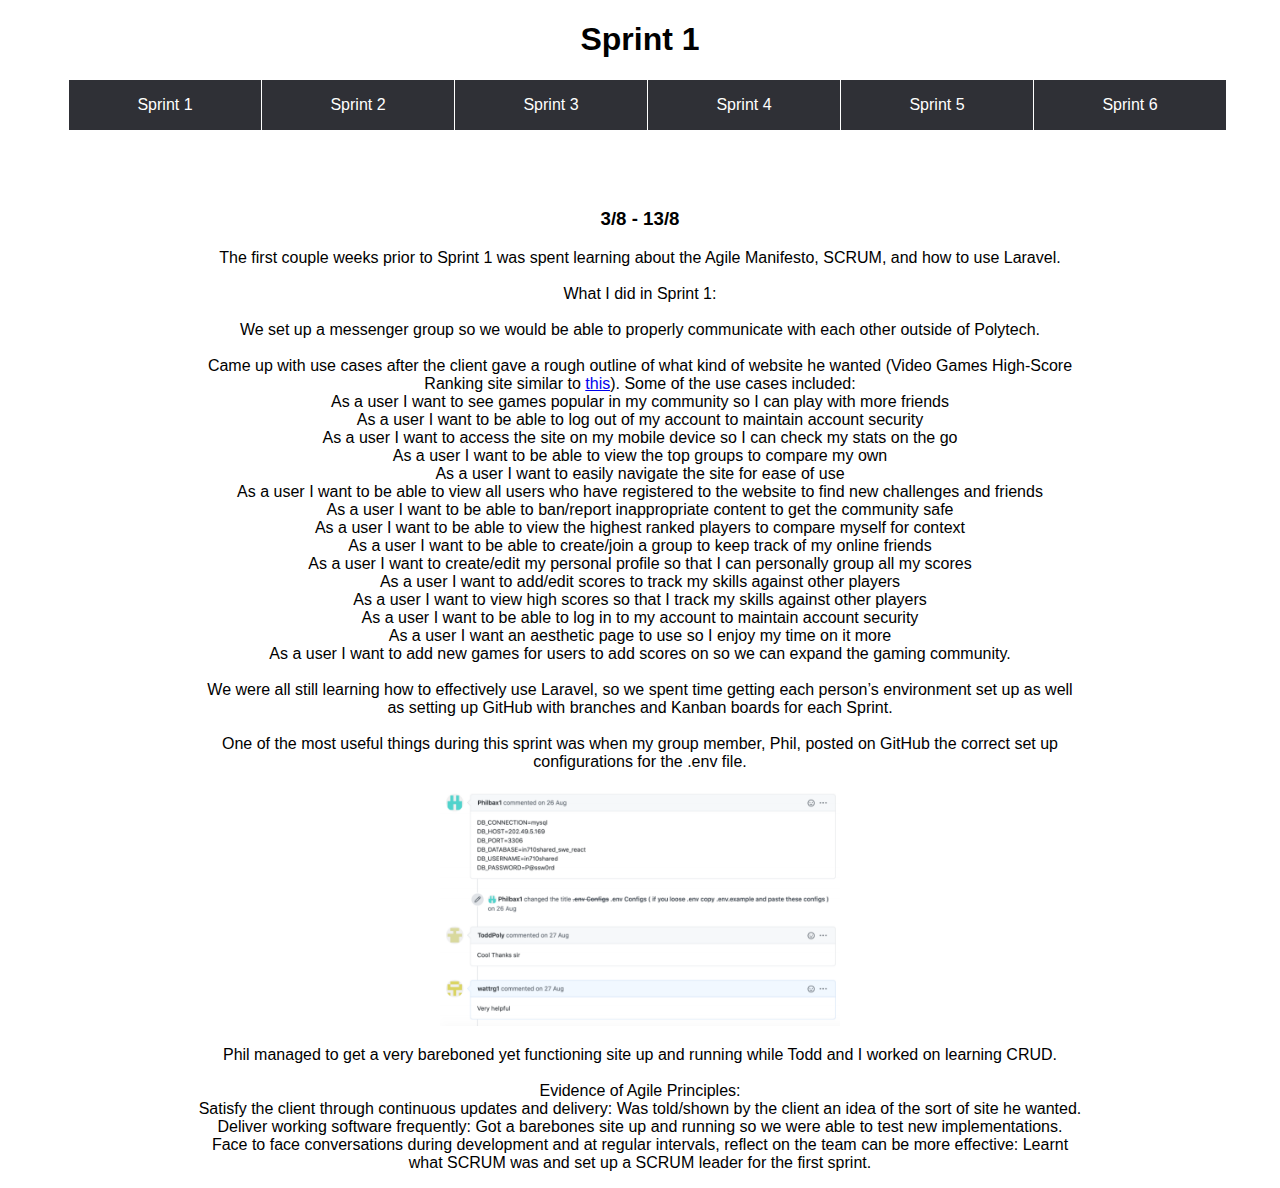
<file: index.html>
<!DOCTYPE html>
<html lang="en">
<head>
<meta charset="UTF-8">
<title>Portfolio</title>
<meta name="viewport" content="width=device-width, initial-scale=1">
<link rel="stylesheet" type="text/css" href="/assets/css/mystylesheet.css">
</head>
<body>
<h1>Sprint 1</h1>
<ul>
  <li><a href="/">Sprint 1</a></li>
  <li><a href="sprint2.html">Sprint 2</a></li>
  <li><a href="sprint3.html">Sprint 3</a></li>
  <li><a href="sprint4.html">Sprint 4</a></li>
  <li><a href="sprint5.html">Sprint 5</a></li>
  <li><a href="sprint6.html">Sprint 6</a></li>
</ul>
<br/>
<h3>3/8 - 13/8</h3>
<div id="thanks">
	<P>
    The first couple weeks prior to Sprint 1 was spent learning about the Agile Manifesto,
SCRUM, and how to use Laravel.<br><br>
What I did in Sprint 1:<br><br>
We set up a messenger group so we would be able to properly communicate
with each other outside of Polytech.<br><br>
Came up with use cases after the client gave a rough outline of what kind of
website he wanted (Video Games High-Score Ranking site similar to <a href="http://mariadb.ict.op.ac.nz/~se19s2_02/op-stats-mikrosoft/Software%20Engineering%20Project/public/">this</a>). Some
of the use cases included:<br>
As a user I want to see games popular in my community so I can play with
more friends<br>
As a user I want to be able to log out of my account to maintain account
security<br>
As a user I want to access the site on my mobile device so I can check my
stats on the go<br>
As a user I want to be able to view the top groups to compare my own<br>
As a user I want to easily navigate the site for ease of use<br>
As a user I want to be able to view all users who have registered to the
website to find new challenges and friends<br>
As a user I want to be able to ban/report inappropriate content to get the
community safe<br>
As a user I want to be able to view the highest ranked players to compare
myself for context<br>
As a user I want to be able to create/join a group to keep track of my
online friends<br>
As a user I want to create/edit my personal profile so that I can personally
group all my scores<br>
As a user I want to add/edit scores to track my skills against other players<br>
As a user I want to view high scores so that I track my skills against other
players<br>
As a user I want to be able to log in to my account to maintain account
security<br>
As a user I want an aesthetic page to use so I enjoy my time on it more<br>
As a user I want to add new games for users to add scores on so we can
expand the gaming community.<br><br>
We were all still learning how to effectively use Laravel, so we spent time getting
each person’s environment set up as well as setting up GitHub with branches
and Kanban boards for each Sprint.<br><br>
One of the most useful things during this sprint was when my group member,
Phil, posted on GitHub the correct set up configurations for the .env file.<br>
  </P>
  <img src="/assets/images/sprint1evidence.png" width="400" height="auto">
  <br>
  <p>
    Phil managed to get a very bareboned yet functioning site up and running while
Todd and I worked on learning CRUD.<br><br>
Evidence of Agile Principles:<br>
Satisfy the client through continuous updates and delivery: Was told/shown by the client an idea of the sort of site he wanted.<br>
Deliver working software frequently: Got a barebones site up and running so we were able to test new
implementations.<br>
Face to face conversations during development and at regular intervals, reflect on the team can be more effective: Learnt what SCRUM was and set up a SCRUM leader for the first sprint.
  </p>
</div>
</div>
</body>
</html>
</file>
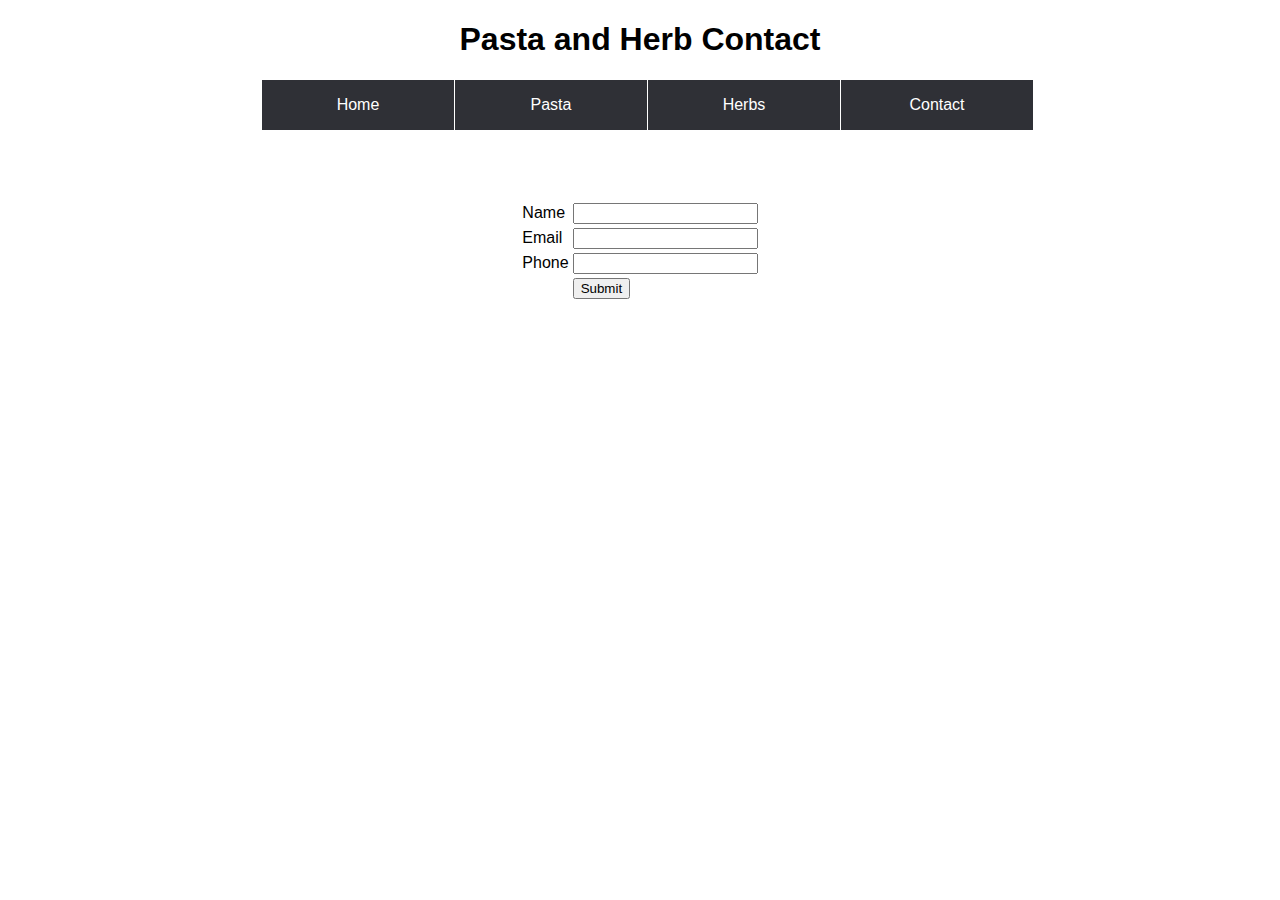
<file: contact.html>
<!DOCTYPE html>
<html lang="en">
<head>
<meta charset="UTF-8">
<title>Pasta and Herbs</title>
<meta name="viewport" content="width=device-width, initial-scale=1">
<link rel="stylesheet" type="text/css" href="/assets/css/mystylesheet.css">
</head>
<body>
<h1>Pasta and Herb Contact</h1>
<ul>
  <li><a href="/">Home</a></li>
  <li><a href="pasta.html">Pasta</a></li>
  <li><a href="herbs.html">Herbs</a></li>
  <li><a href="contact.html">Contact</a></li>
</ul>
<div id="centerdiv">
  <form action="thankyou.html" method="get">
    <table id="contactTable">
      <tr>
        <td>Name</td>
        <td><input type="text" name="name"/></td>
      </tr>
      <tr>
        <td>Email</td>
        <td><input type="text" name="email"/></td>
      </tr>
      <tr>
        <td>Phone</td>
        <td><input type="text" name="phone"/></td>
      </tr>
      <tr>
        <td></td>
        <td><input type="submit"/></td>
      </tr>
    </table>
  </form>
</div>
</body>
</html>
</file>
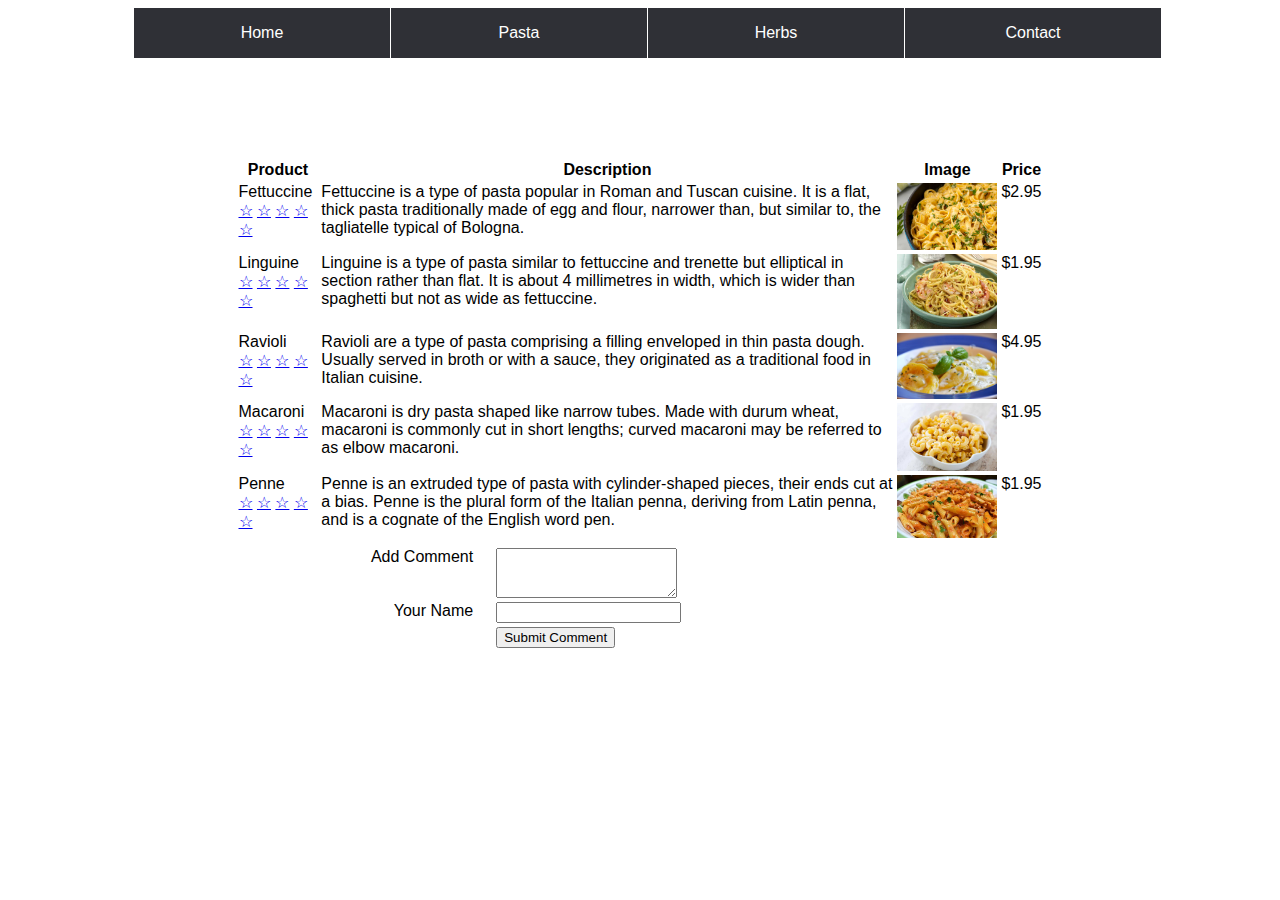
<file: item1.html>
<html>
<head>
	<meta charset="UTF-8">
		<title>Pasta</title>
    <meta name="viewport" content="width=device-width, initial-scale=1">    
	<link rel="stylesheet" type="text/css" href="/css/mystylesheet.css">
	<script type="text/javascript">
	function addComment(){
		if(document.getElementById("name").value != ""){
     		var date1 = new Date().toLocaleString();
     		document.getElementById("comments").innerHTML += date1 + " - " + document.getElementById("name").value + " - " + document.getElementById("comment").value + "<br/>";
     		document.getElementById("comment").value =" ";
    		document.getElementById("name").value = "";
		}
		else{
			alert("Please enter your name");
		}
    }   
	function rate(row,sd){
		if (sd == 1)  document.getElementById("rating" + row).innerHTML = "★";
		if (sd == 2)  document.getElementById("rating" + row).innerHTML = "★ ★";
		if (sd == 3)  document.getElementById("rating" + row).innerHTML = "★ ★ ★";
		if (sd == 4)  document.getElementById("rating" + row).innerHTML = "★ ★ ★ ★";
		if (sd == 5)  document.getElementById("rating" + row).innerHTML = "★ ★ ★ ★ ★";
    	document.getElementById("rating" + row).style.color = "blue";
	}
	window.onload = function () { 
    	var xhttp = new XMLHttpRequest();
		xhttp.onreadystatechange = function() {
    		if (this.readyState == 4 && this.status == 200) {
       			var jsontext = this.responseText;
        		var obj1 = JSON.parse(jsontext);
        		var table = document.getElementById("mytable");
       			for (var i = 0; i < 5; i++) {
       				var row = table.insertRow(i + 1);
       				
       				var cell1 = row.insertCell(0);
       				cell1.style.verticalAlign = "top";
       				cell1.style.minWidth = "15%";
       				cell1.innerHTML = obj1[i].title + "<br/><span id='rating"+i+"'><a href='javascript:rate("+i+",1);''>☆</a> <a href='javascript:rate("+i+",2);''>☆</a> <a href='javascript:rate("+i+",3);''>☆</a> <a href='javascript:rate("+i+",4);''>☆</a> <a href='javascript:rate("+i+",5);'>☆</a></span>";
					
 					var cell2 = row.insertCell(1);
 					cell2.style.verticalAlign = "top";
       				cell2.innerHTML = obj1[i].summary;
					
					var cell3 = row.insertCell(2);
					cell3.style.verticalAlign = "top";
       				cell3.innerHTML = "<img src='" + obj1[i].image + "' width='100px'/>";
					
					var cell4 = row.insertCell(3);
					cell4.style.verticalAlign = "top";
       				cell4.innerHTML = obj1[i].price;
     			}
  			}
		};
		xhttp.open("GET", "items.json", true);
		xhttp.send();
    }   
	</script>
</head>
<body>
	<ul>
		<li><a href="/">Home</a></li>
		<li><a href="pasta.html">Pasta</a></li>
		<li><a href="herbs.html">Herbs</a></li>
		<li><a href="contact.html">Contact</a></li>
	</ul>
	<br/>
	<div style="padding-left:10%;padding-right:10%"><br/><br/><br/><br/>
	<div id="mytablediv">
		<table id="mytable">
			<thead><tr><th>Product</th><th>Description</th><th>Image</th><th>Price</th></tr></thead>
			<tbody></tbody>
		</table>
	</div>
	<table width="100%">
		<tr><td id="comments" colspan="2"></td></tr>
   		<tr><td style='text-align: right;vertical-align: top'>Add Comment</td><td style='padding-left: 20px;text-align: left'><textarea id="comment" 	style="height:50px; max-width: 300px"></textarea></td></tr>
  		<tr><td  style='text-align: right; vertical-align: top'>Your Name</td><td style='padding-left: 20px;text-align: left'><input type="text" id="	name"/></td></tr>
        <tr><td ></td><td style='padding-left: 20px;text-align: left'>
        <button id="submitcomment" type="button" onClick="addComment();">Submit Comment</button></td></tr>
    </table></div>
</body>
</html>
</div></body>
</html>
</file>
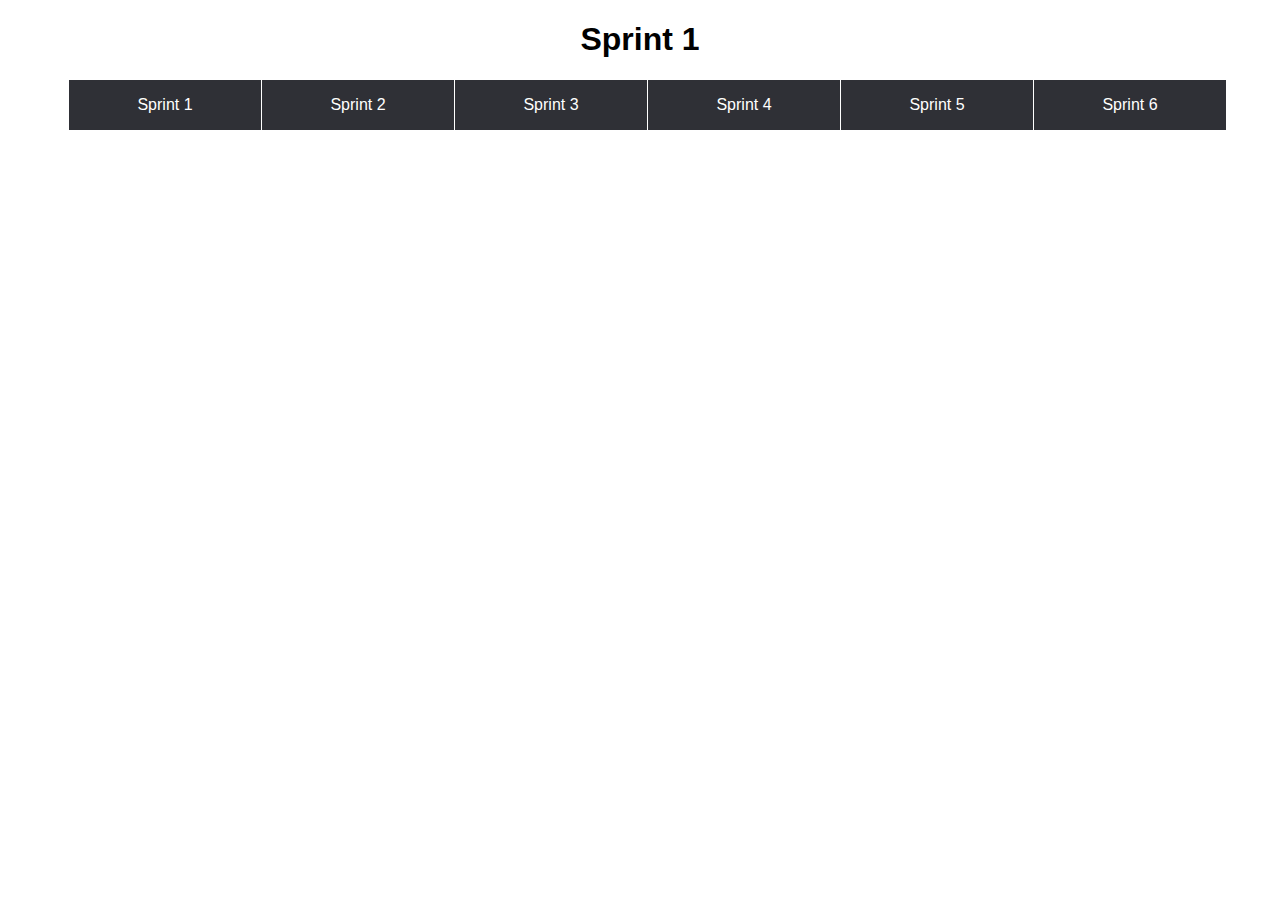
<file: sprint1.html>
<!DOCTYPE html>
<html lang="en">
<head>
<meta charset="UTF-8">
<title>Portfolio</title>
<meta name="viewport" content="width=device-width, initial-scale=1">
<link rel="stylesheet" type="text/css" href="/assets/css/mystylesheet.css">
</head>
<body>
<h1>Sprint 1</h1>
<ul>
  <li><a href="/">Sprint 1</a></li>
  <li><a href="sprint2.html">Sprint 2</a></li>
  <li><a href="sprint3.html">Sprint 3</a></li>
  <li><a href="sprint4.html">Sprint 4</a></li>
  <li><a href="sprint5.html">Sprint 5</a></li>
  <li><a href="sprint6.html">Sprint 6</a></li>
</ul>
<h3></h3>
</body>
</html>
</file>
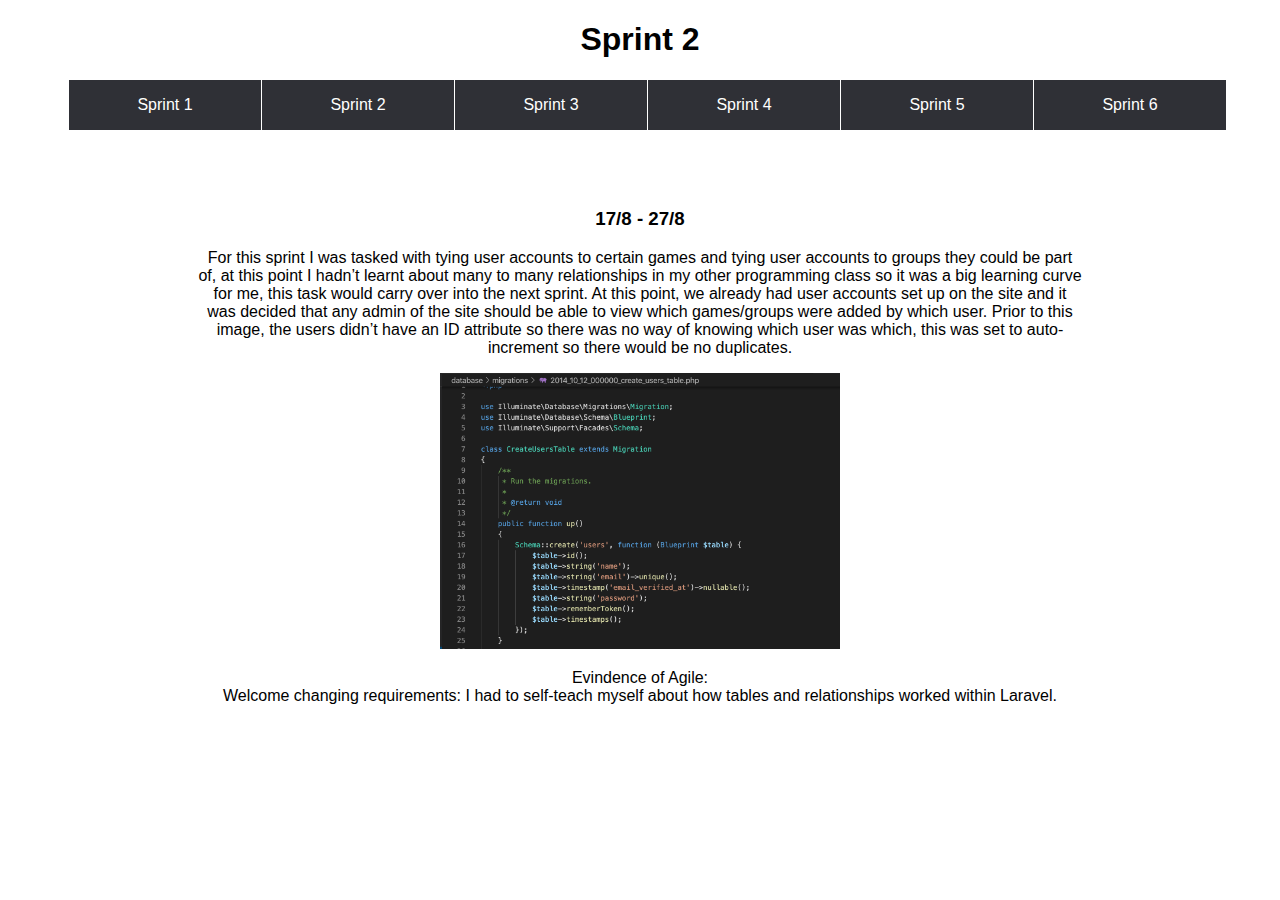
<file: sprint2.html>
<!DOCTYPE html>
<html lang="en">
<head>
<meta charset="UTF-8">
<title>Portfolio</title>
<meta name="viewport" content="width=device-width, initial-scale=1">
<link rel="stylesheet" type="text/css" href="/assets/css/mystylesheet.css">
</head>
<body>
<h1>Sprint 2</h1>
<ul>
  <li><a href="/">Sprint 1</a></li>
  <li><a href="sprint2.html">Sprint 2</a></li>
  <li><a href="sprint3.html">Sprint 3</a></li>
  <li><a href="sprint4.html">Sprint 4</a></li>
  <li><a href="sprint5.html">Sprint 5</a></li>
  <li><a href="sprint6.html">Sprint 6</a></li>
</ul>
<br/>
<h3>17/8 - 27/8</h3>
<div id="thanks">
	<P>
		For this sprint I was tasked with tying user accounts to certain games and tying user accounts to groups they could be part of, at this point I hadn’t learnt about many to many relationships in my other programming class so it was a big learning curve for me, this task would carry over into the next sprint. 
		At this point, we already had user accounts set up on the site and it was decided that any admin of the site should be able to view which games/groups were added by which user. Prior to this image, the users didn’t have an ID attribute so there was no way of knowing which user was which, this was set to auto-increment so there would be no duplicates.
	</P>
  <img src="/assets/images/sprint2evidence.png" width="400" height="auto">
  <br>
  <p>
    Evindence of Agile: <br> Welcome changing requirements: I had to self-teach myself about how tables and relationships worked
      within Laravel.
  </p>
</div>
</div>
</body>
</html>
</file>
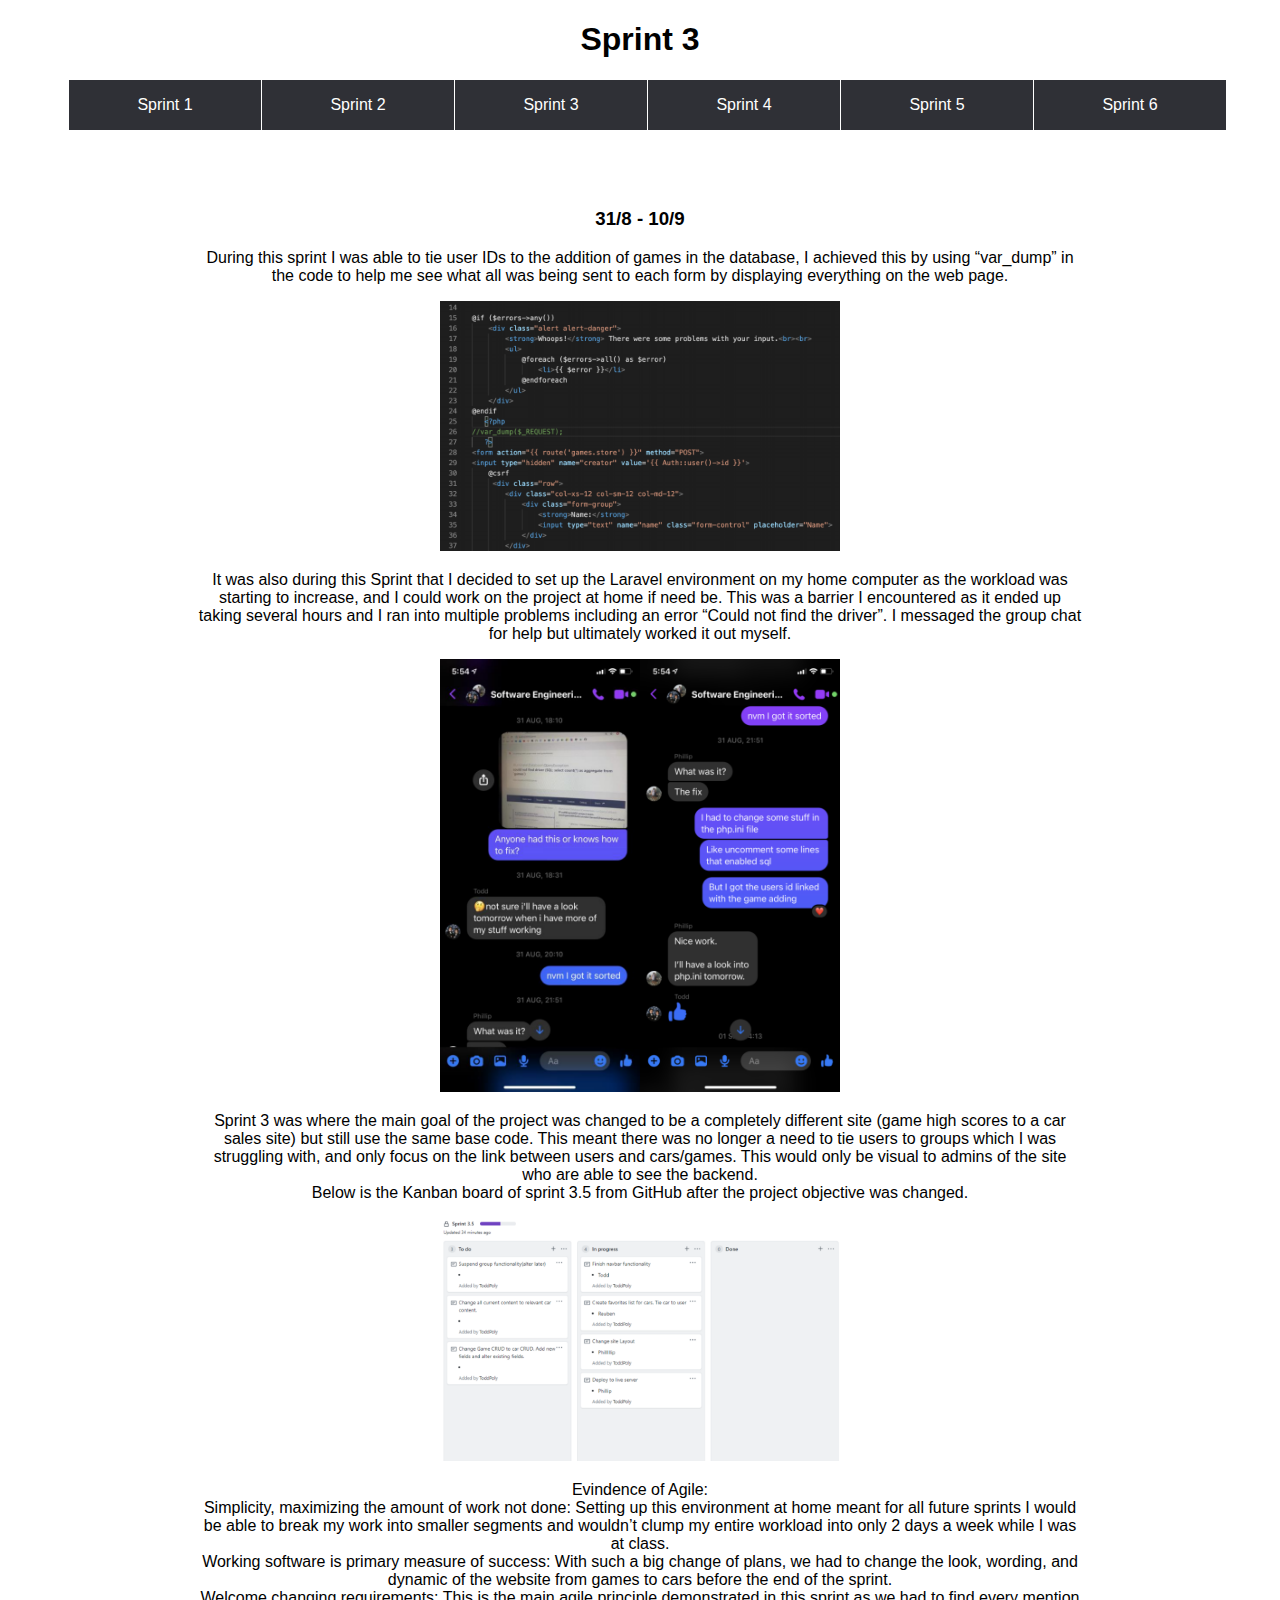
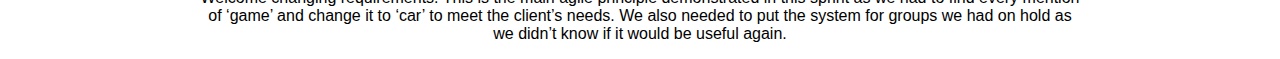
<file: sprint3.html>
<!DOCTYPE html>
<html lang="en">
<head>
<meta charset="UTF-8">
<title>Portfolio</title>
<meta name="viewport" content="width=device-width, initial-scale=1">
<link rel="stylesheet" type="text/css" href="/assets/css/mystylesheet.css">
</head>
<body>
<h1>Sprint 3</h1>
<ul>
  <li><a href="/">Sprint 1</a></li>
  <li><a href="sprint2.html">Sprint 2</a></li>
  <li><a href="sprint3.html">Sprint 3</a></li>
  <li><a href="sprint4.html">Sprint 4</a></li>
  <li><a href="sprint5.html">Sprint 5</a></li>
  <li><a href="sprint6.html">Sprint 6</a></li>
</ul>
<br/>
<h3>31/8 - 10/9</h3>
<div id="thanks">
	<P>
    During this sprint I was able to tie user IDs to the addition of games in the database, I
achieved this by using “var_dump” in the code to help me see what all was being sent to
each form by displaying everything on the web page. <br>
  </P>
  <img src="/assets/images/sprint3evidence.png" width="400" height="auto">
  <br>
  <p>
    It was also during this Sprint that I decided to set up the Laravel environment on my
home computer as the workload was starting to increase, and I could work on the
project at home if need be. This was a barrier I encountered as it ended up taking
several hours and I ran into multiple problems including an error “Could not find the
driver”. I messaged the group chat for help but ultimately worked it out myself.<br>
  </p>
  <img src="/assets/images/sprint3evidence2.png" width="400" height="auto">
  <br>
  <p>
    Sprint 3 was where the main goal of the project was changed to be a completely
different site (game high scores to a car sales site) but still use the same base code.
This meant there was no longer a need to tie users to groups which I was struggling
with, and only focus on the link between users and cars/games. This would only be
visual to admins of the site who are able to see the backend.<br>
Below is the Kanban board of sprint 3.5 from GitHub after the project objective was
changed.<br>
  </p>
  <img src="/assets/images/sprint3evidence3.png" width="400" height="auto">
  <br>
  <p>
    Evindence of Agile: <br> Simplicity, maximizing the amount of work not done: Setting up this environment at home meant for all future sprints I would be
    able to break my work into smaller segments and wouldn’t clump my
    entire workload into only 2 days a week while I was at class.<br>
    Working software is primary measure of success: With such a big change of plans, we had to change the look, wording, and
    dynamic of the website from games to cars before the end of the sprint.<br>
    Welcome changing requirements: This is the main agile principle demonstrated in this sprint as we had to
    find every mention of ‘game’ and change it to ‘car’ to meet the client’s
    needs. We also needed to put the system for groups we had on hold as
    we didn’t know if it would be useful again.<br>
  </p>
</div>
</div>
</body>
</html>
</file>
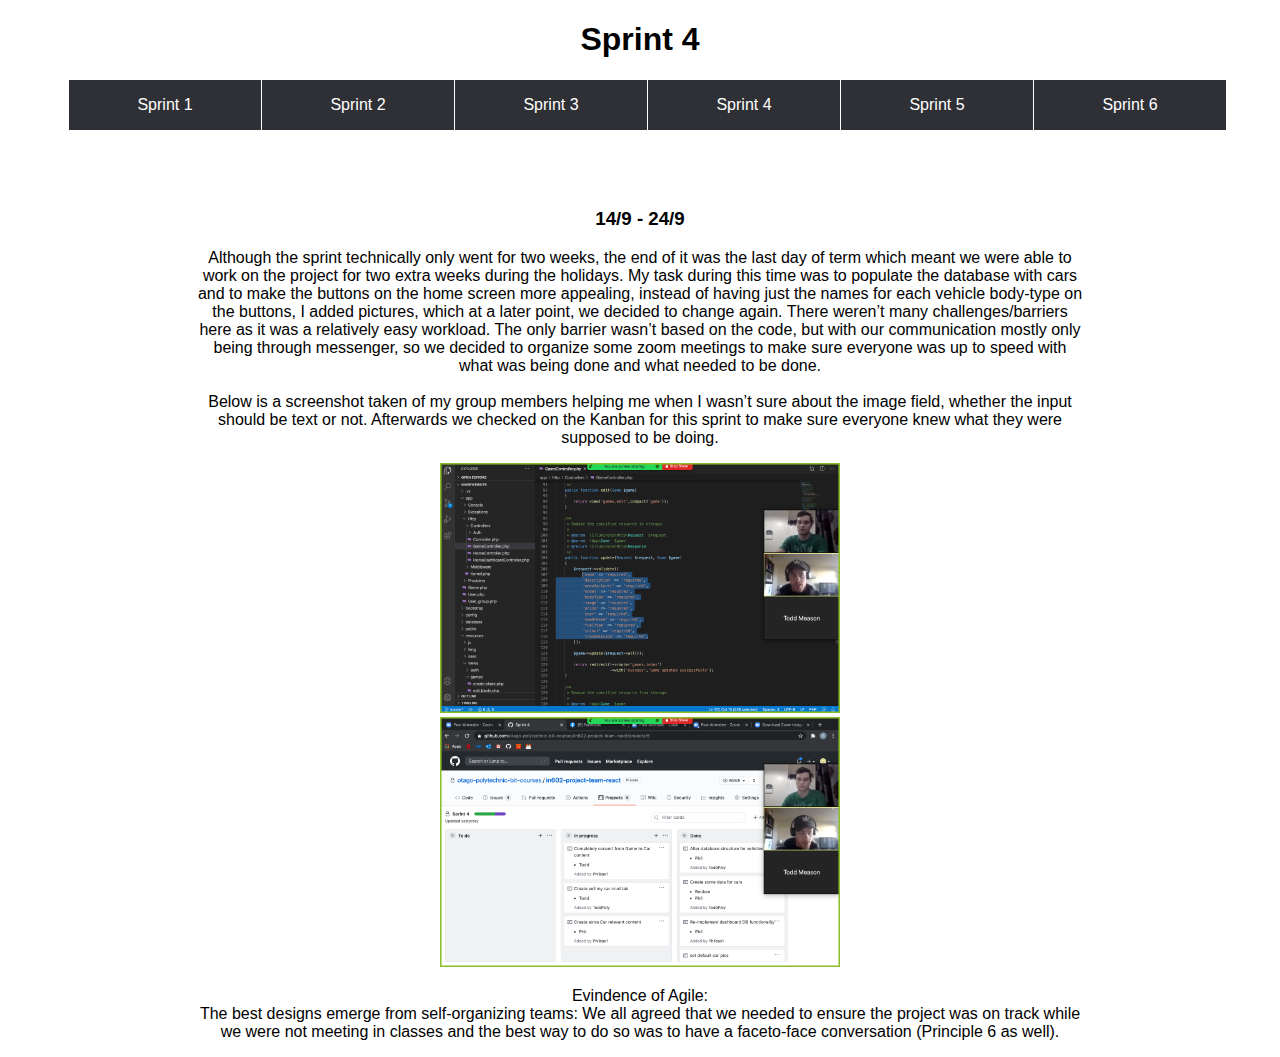
<file: sprint4.html>
<!DOCTYPE html>
<html lang="en">
<head>
<meta charset="UTF-8">
<title>Portfolio</title>
<meta name="viewport" content="width=device-width, initial-scale=1">
<link rel="stylesheet" type="text/css" href="/assets/css/mystylesheet.css">
</head>
<body>
<h1>Sprint 4</h1>
<ul>
  <li><a href="/">Sprint 1</a></li>
  <li><a href="sprint2.html">Sprint 2</a></li>
  <li><a href="sprint3.html">Sprint 3</a></li>
  <li><a href="sprint4.html">Sprint 4</a></li>
  <li><a href="sprint5.html">Sprint 5</a></li>
  <li><a href="sprint6.html">Sprint 6</a></li>
</ul>
<br/>
<h3>14/9 - 24/9</h3>
<div id="thanks">
	<P>
    Although the sprint technically only went for two weeks, the end of it was the last day of
term which meant we were able to work on the project for two extra weeks during the
holidays. My task during this time was to populate the database with cars and to make
the buttons on the home screen more appealing, instead of having just the names for
each vehicle body-type on the buttons, I added pictures, which at a later point, we
decided to change again. There weren’t many challenges/barriers here as it was a
relatively easy workload. The only barrier wasn’t based on the code, but with our
communication mostly only being through messenger, so we decided to organize some
zoom meetings to make sure everyone was up to speed with what was being done and
what needed to be done.<br><br>
Below is a screenshot taken of my group members helping me when I wasn’t sure about
the image field, whether the input should be text or not. Afterwards we checked on the
Kanban for this sprint to make sure everyone knew what they were supposed to be
doing.<br>
  </P>
  <img src="/assets/images/sprint4evidence.png" width="400" height="auto"><br>
  <img src="/assets/images/sprint4evidence2.png" width="400" height="auto">
  <br>
  <p>
    Evindence of Agile: <br> The best designs emerge from self-organizing teams: We all agreed that we needed to ensure the project was on track while we
    were not meeting in classes and the best way to do so was to have a faceto-face conversation (Principle 6 as well).
  </p>
</div>
</div>
</body>
</html>
</file>
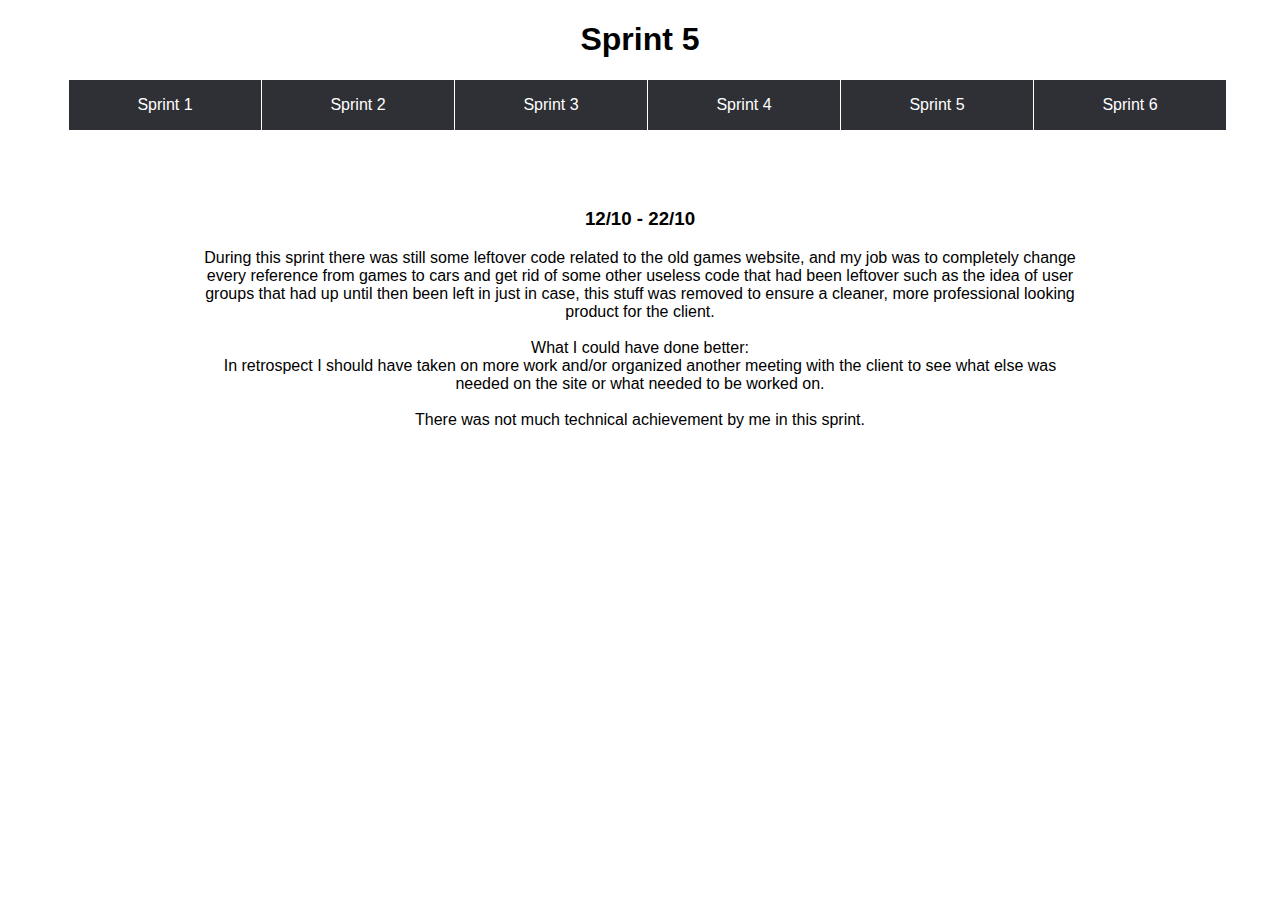
<file: sprint5.html>
<!DOCTYPE html>
<html lang="en">
<head>
<meta charset="UTF-8">
<title>Portfolio</title>
<meta name="viewport" content="width=device-width, initial-scale=1">
<link rel="stylesheet" type="text/css" href="/assets/css/mystylesheet.css">
</head>
<body>
<h1>Sprint 5</h1>
<ul>
  <li><a href="/">Sprint 1</a></li>
  <li><a href="sprint2.html">Sprint 2</a></li>
  <li><a href="sprint3.html">Sprint 3</a></li>
  <li><a href="sprint4.html">Sprint 4</a></li>
  <li><a href="sprint5.html">Sprint 5</a></li>
  <li><a href="sprint6.html">Sprint 6</a></li>
</ul>
<br/>
<h3>12/10 - 22/10</h3>
<div id="thanks">
	<P>
		During this sprint there was still some leftover code related to the old games website,
and my job was to completely change every reference from games to cars and get rid of
some other useless code that had been leftover such as the idea of user groups that
had up until then been left in just in case, this stuff was removed to ensure a cleaner,
more professional looking product for the client.<br><br>
What I could have done better:<br>
In retrospect I should have taken on more work and/or organized another
meeting with the client to see what else was needed on the site or what needed
to be worked on.<br><br>
There was not much technical achievement by me in this sprint.
  </P>
</div>
</div>
</body>
</html>
</file>
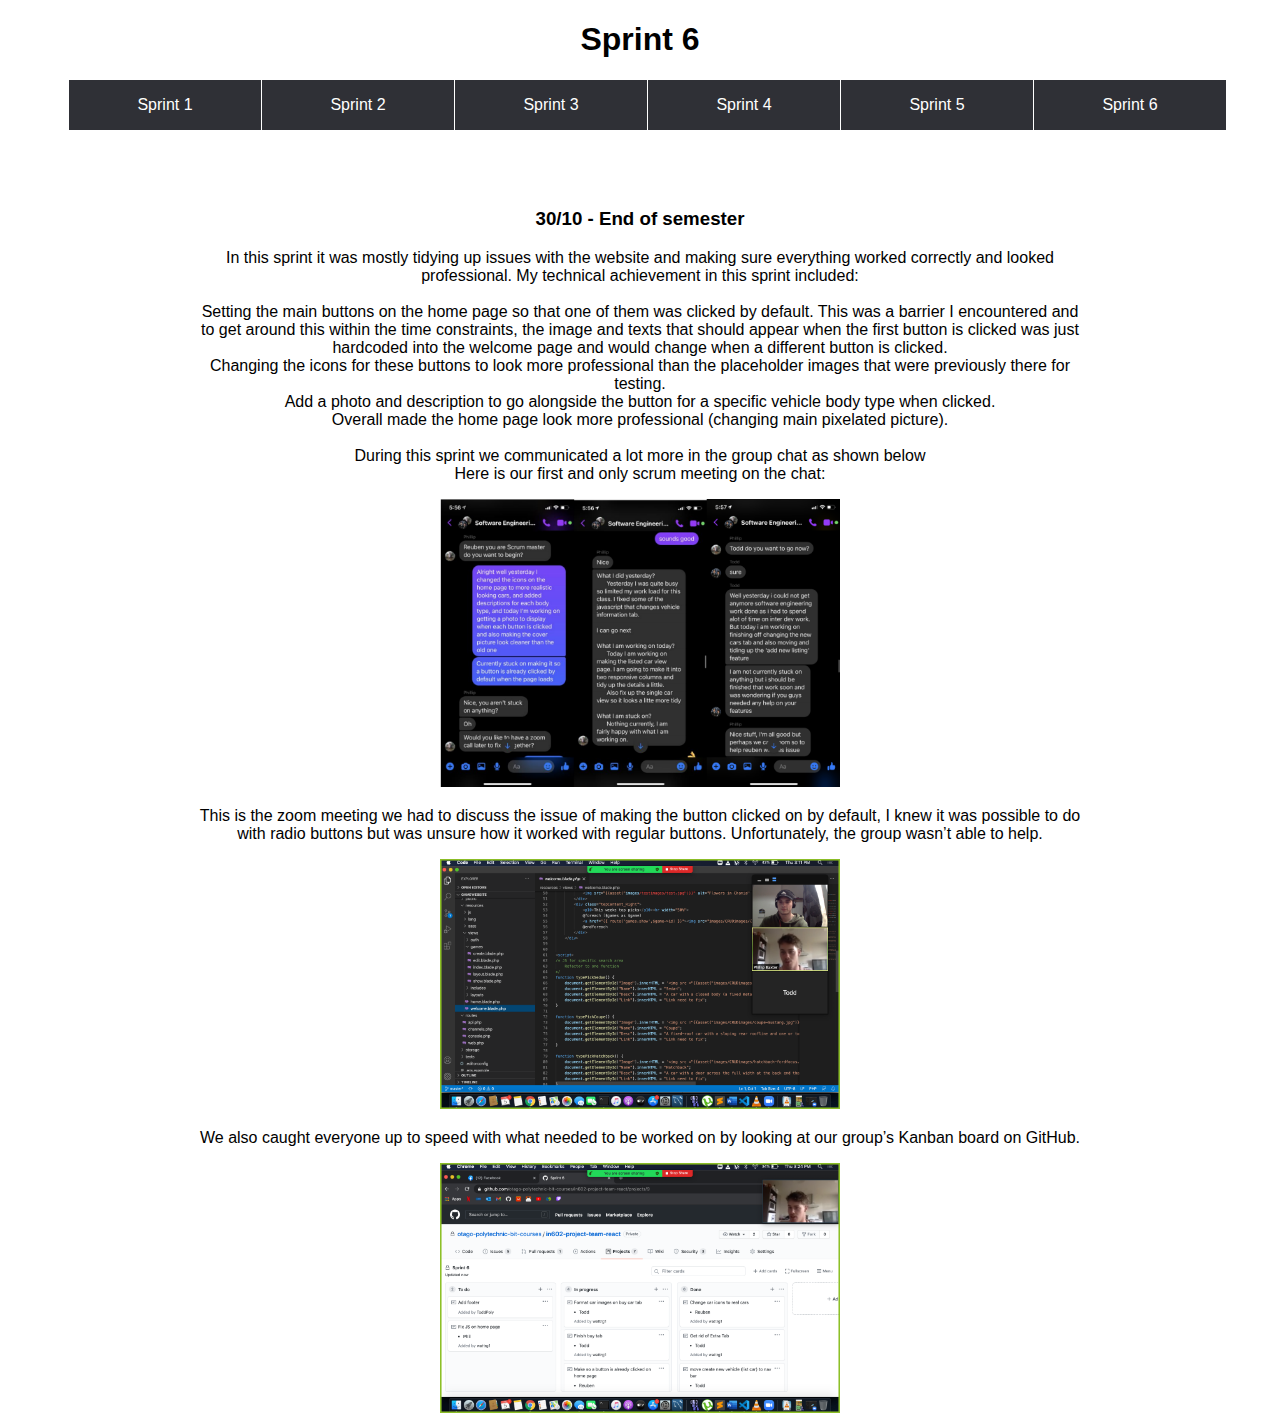
<file: sprint6.html>
<!DOCTYPE html>
<html lang="en">
<head>
<meta charset="UTF-8">
<title>Portfolio</title>
<meta name="viewport" content="width=device-width, initial-scale=1">
<link rel="stylesheet" type="text/css" href="/assets/css/mystylesheet.css">
</head>
<body>
<h1>Sprint 6</h1>
<ul>
  <li><a href="/">Sprint 1</a></li>
  <li><a href="sprint2.html">Sprint 2</a></li>
  <li><a href="sprint3.html">Sprint 3</a></li>
  <li><a href="sprint4.html">Sprint 4</a></li>
  <li><a href="sprint5.html">Sprint 5</a></li>
  <li><a href="sprint6.html">Sprint 6</a></li>
</ul>
<br/>
<h3>30/10 - End of semester</h3>
<div id="thanks">
	<P>
    In this sprint it was mostly tidying up issues with the website and making sure
everything worked correctly and looked professional. My technical achievement in this
sprint included:<br><br>
Setting the main buttons on the home page so that one of them was clicked by
default. This was a barrier I encountered and to get around this within the time
constraints, the image and texts that should appear when the first button is
clicked was just hardcoded into the welcome page and would change when a
different button is clicked.<br>
Changing the icons for these buttons to look more professional than the
placeholder images that were previously there for testing.<br>
Add a photo and description to go alongside the button for a specific vehicle body
type when clicked.<br>
Overall made the home page look more professional (changing main pixelated
picture).<br><br>
During this sprint we communicated a lot more in the group chat as shown below<br>
Here is our first and only scrum meeting on the chat:<br>
  </P>
  <img src="/assets/images/sprint6evidence.png" width="400" height="auto">
  <br>
  <p>
    This is the zoom meeting we had to discuss the issue of making the button clicked on
by default, I knew it was possible to do with radio buttons but was unsure how it worked
with regular buttons. Unfortunately, the group wasn’t able to help.<br>
  </p>
  <img src="/assets/images/sprint6evidence2.png" width="400" height="auto">
  <br>
  <p>
    We also caught everyone up to speed with what needed to be worked on by looking at
our group’s Kanban board on GitHub.<br>
  </p>
  <img src="/assets/images/sprint6evidence3.png" width="400" height="auto">
</div>
</div>
</body>
</html>
</file>
<file: assets/css/mystylesheet.css>
body {
  font-family: Arial, Helvetica, sans-serif;
}
#centerdiv {
  align-content: center;
}
#thanks {
  text-align: center;
  padding-left: 15%;
  width: 70%;
}
.col1 {
  text-align: right;
  vertical-align: top;
}
.col2 {
  padding-left: 20px;
  text-align: left;
}
textarea {
  height: 50px;
  max-width: 300px;
}
ul {
  list-style-type: none;
  margin: 0;
  padding: 0;
  position: absolute;
  z-index: 999;
  width: 100%;
  display: table;
  text-align: center;
}
#contactTable {
  margin: auto;
  padding-top: 120px;
}
li {
  display: inline-block;
  margin-right: 1px;
  width: 15%;
  float: none;
}
#commentsTable {
  width: 100%;
}
li a {
  display: block;
  min-width: 100px;
  height: 50px;
  text-align: center;
  line-height: 50px;
  color: #fff;
  background: #2f3036;
  text-decoration: none;
}
li:hover a {
  background: #19c589;
}
li:hover ul a {
  background: #f3f3f3;
  color: #2f3036;
  height: 40px;
  line-height: 40px;
}
li:hover ul a:hover {
  background: #19c589;
  color: #fff;
}
li ul {
  display: none;
}
li ul li {
  display: block;
  float: none;
}
li ul li a {
  width: auto;
  min-width: 100px;
  padding: 0 20px;
}
ul li a:hover + .hidden, .hidden:hover {
  display: block;
}
#comments {
  vertical-align: top;
  padding-left: 20px;
  text-align: left;
}
#comment {
  height: 50px;
  max-width: 300px;
}
#mytablediv {
  padding-left: 10%;
  padding-right: 10%;
  margin-top: 60px;
}
h1 {
  text-align: center;
}
h3 {
  margin-top: 110px;
  text-align: center;
}
</file>
<file: css/mystylesheet.css>
body {
  font-family: Arial, Helvetica, sans-serif;
}
#centerdiv {
  align-content: center;
}
#thanks {
  text-align: center;
}
.col1 {
  text-align: right;
  vertical-align: top;
}
.col2 {
  padding-left: 20px;
  text-align: left;
}
textarea {
  height: 50px;
  max-width: 300px;
}
ul {
  list-style-type: none;
  margin: 0;
  padding: 0;
  position: absolute;
  z-index: 999;
  width: 100%;
  display: table;
  text-align: center;
}
#contactTable {
  margin: auto;
  padding-top: 120px;
}
li {
  display: inline-block;
  margin-right: 1px;
  width: 20%;
  float: none;
}
#commentsTable {
  width: 100%;
}
li a {
  display: block;
  min-width: 100px;
  height: 50px;
  text-align: center;
  line-height: 50px;
  color: #fff;
  background: #2f3036;
  text-decoration: none;
}
li:hover a {
  background: #19c589;
}
li:hover ul a {
  background: #f3f3f3;
  color: #2f3036;
  height: 40px;
  line-height: 40px;
}
li:hover ul a:hover {
  background: #19c589;
  color: #fff;
}
li ul {
  display: none;
}
li ul li {
  display: block;
  float: none;
}
li ul li a {
  width: auto;
  min-width: 100px;
  padding: 0 20px;
}
ul li a:hover + .hidden, .hidden:hover {
  display: block;
}
#comments {
  vertical-align: top;
  padding-left: 20px;
  text-align: left;
}
#comment {
  height: 50px;
  max-width: 300px;
}
#mytablediv {
  padding-left: 10%;
  padding-right: 10%;
  margin-top: 60px;
}
h1 {
  text-align: center;
}
h3 {
  margin-top: 110px;
  text-align: center;
}
</file>
